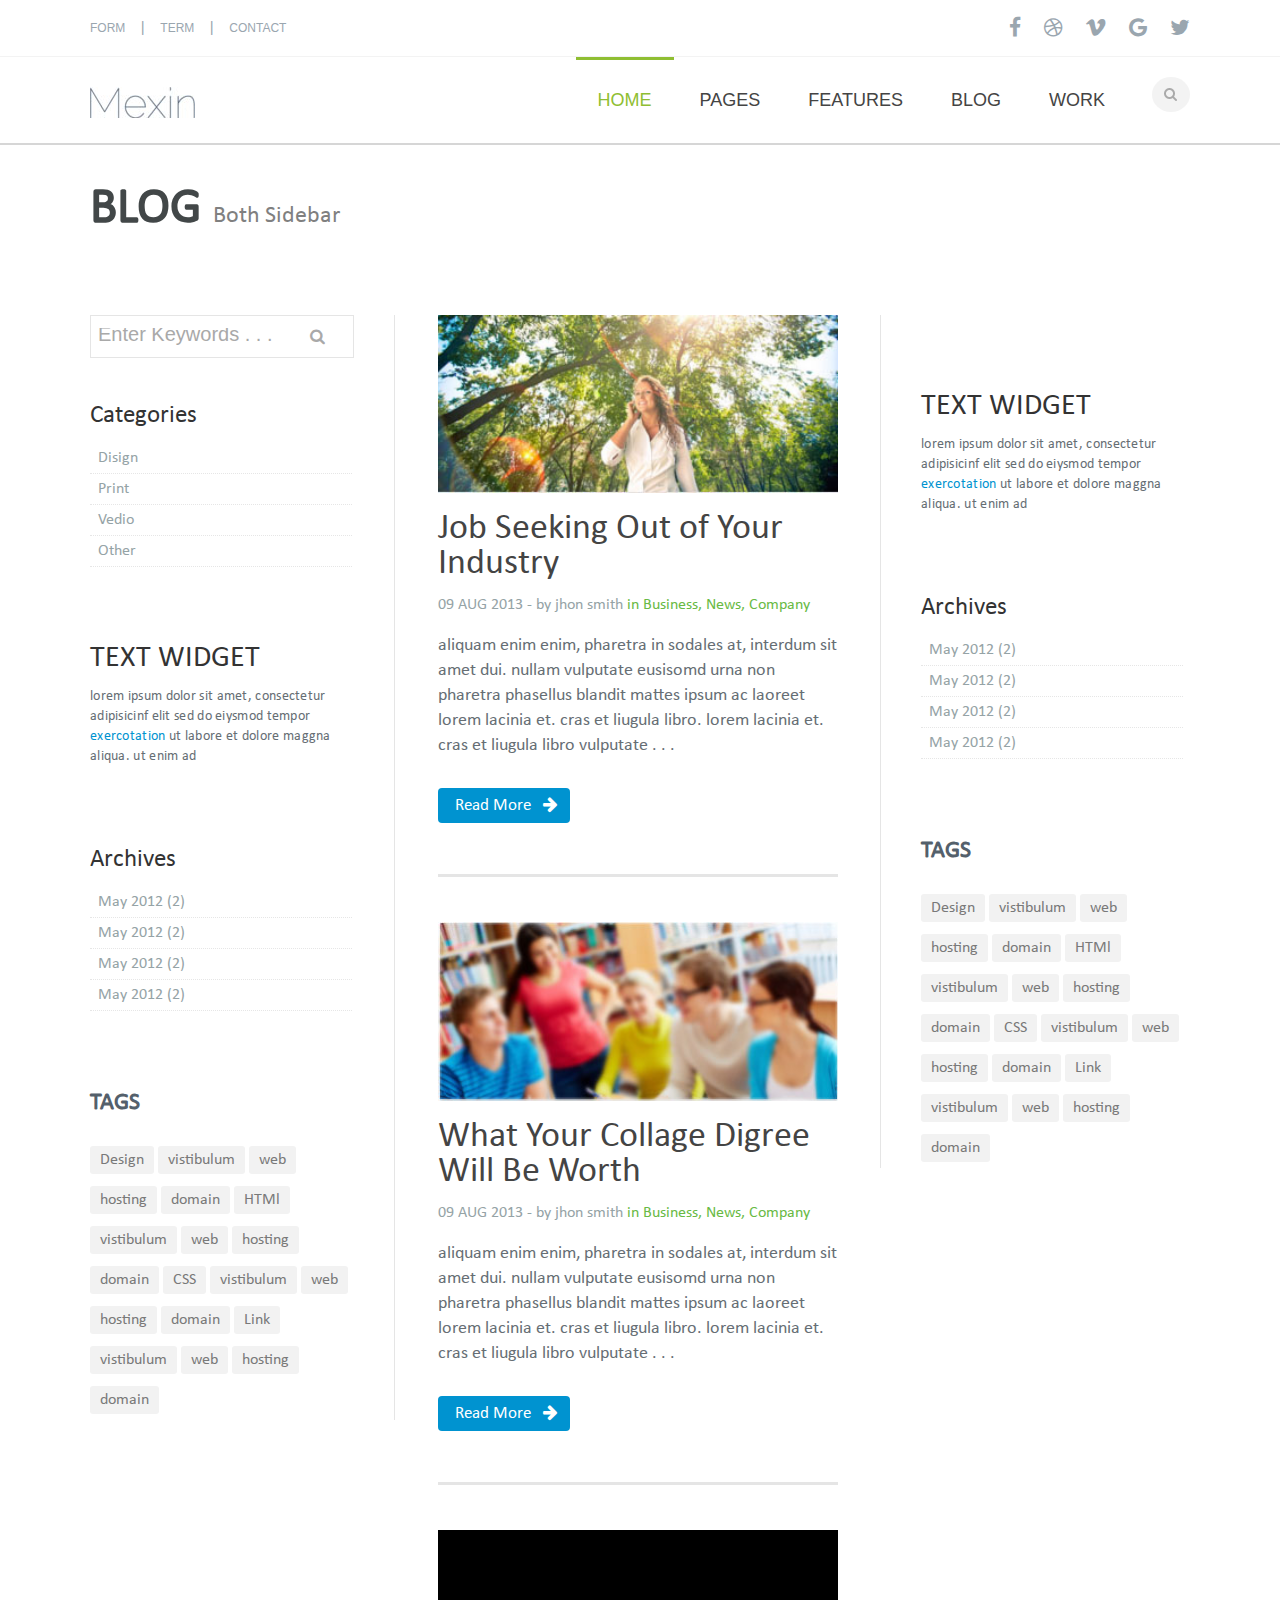
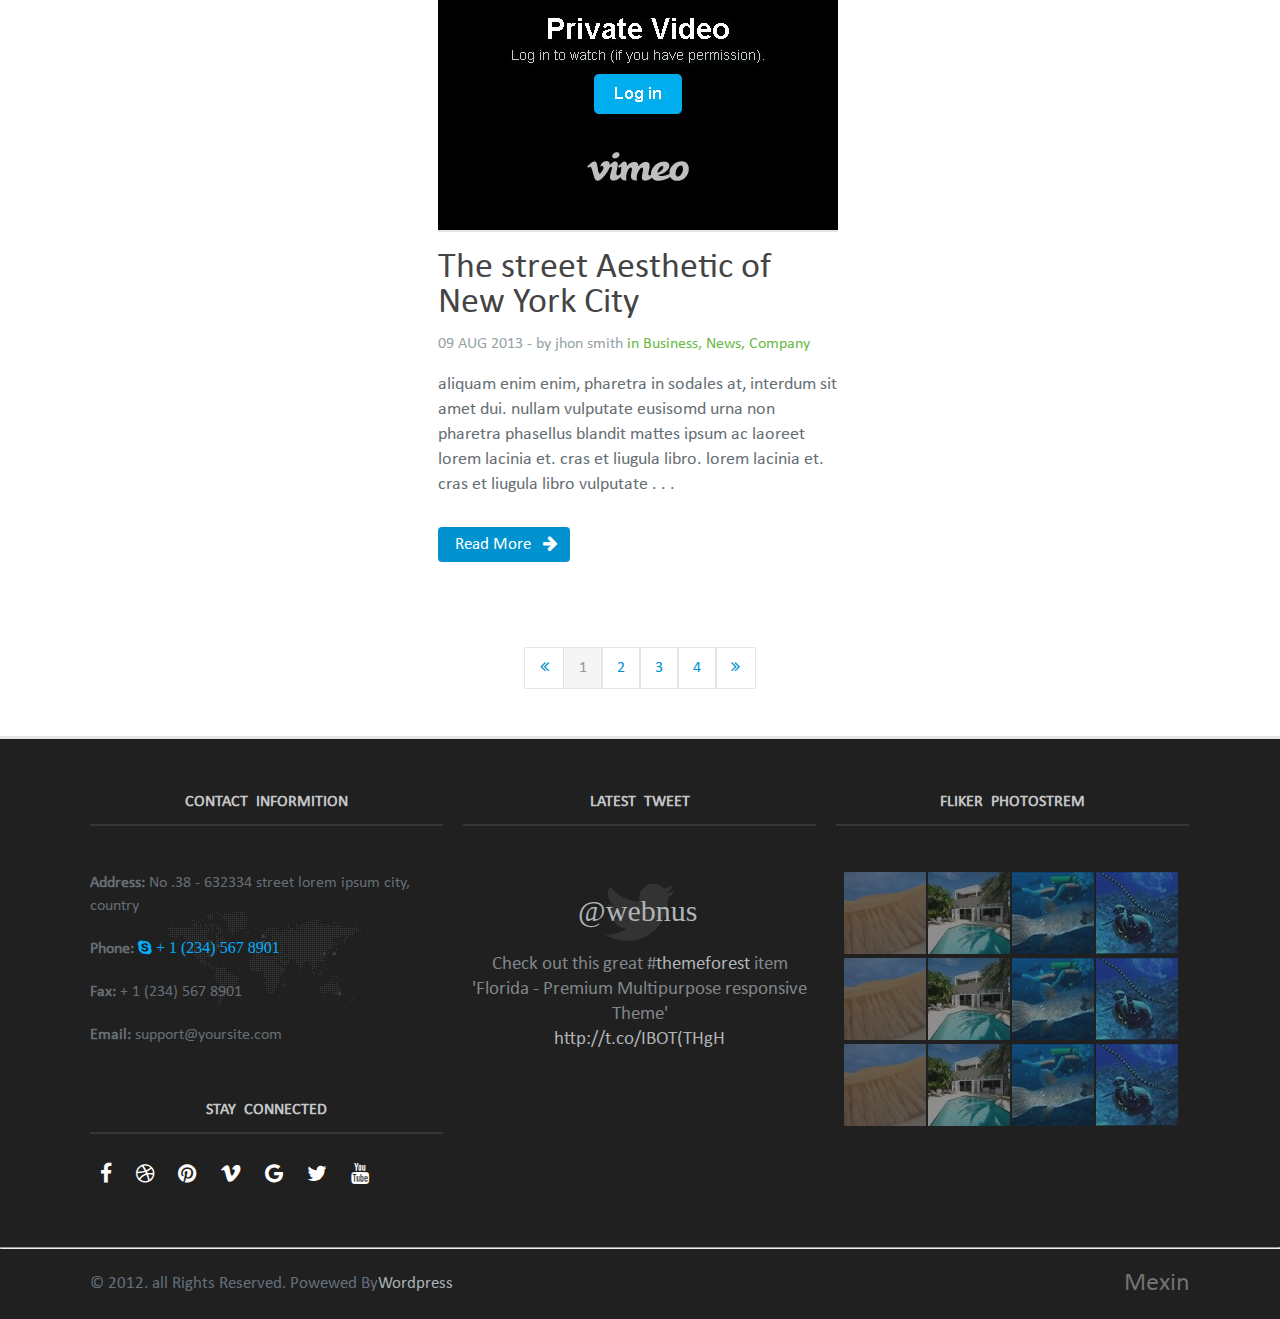
<file: blog.html>
<!doctype html>
<html>
<head>
	<meta charset="utf-8">
	<title>Mexin</title>
	<link rel="stylesheet" href="assets/css/reset.css">
	<link rel="stylesheet" href="assets/css/font-awesome.min.css">
    <link rel="stylesheet" href="assets/css/style.css">
</head>

<body>
	<header>
    	<div class="container clearfix">
        	<div class="form-left">
            	<ul>
                	<li><a href="#">FORM</a></li>
					<li>|</li>
					<li><a href="#">TERM</a></li>
                    <li>|</li>
                    <li><a href="#">CONTACT</a></li>        
                </ul>	
            </div>
            <div class="social-icon">
                	<a class="facebook" href="#"><i class="fa fa-facebook fa-lg"></i></a>
                    <a class="dribbble" href="#"><i class="fa fa-dribbble fa-lg"></i></a>
                    <a class="vimeo" href="#"><i class="fa fa-vimeo fa-lg"></i></a>
					<a class="google" href="#"><i class="fa fa-google fa-lg"></i></a>
                    <a class="twitter" href="#"><i class="fa fa-twitter fa-lg"></i></a>
            </div>
        </div>
    </header>
    <div class="new-border">
    <div class="container clearfix ">
    	<div class="logo">
        	<img src="assets/img/logo.jpg">
        </div>
        <div class="search-box">
       		<input class="search" type="search"> 
        </div>
        <nav>
       		<ul class="nav">
            	<li class="current">
                	<a href="#">HOME</a>
               		<ul>
                    	<li><a herf="#">Home 1</a></li>
                       	<li><a herf="#">Home 2</a></li>
                        <li class="sub_menu"><a herf="#">Home 3</a>
                        	<ul>
                           		<li><a href="#">Sub menu 1</a></li>
                          		<li><a href="#">Sab menu 2</a></li> 
                            </ul>
                        </li>
                    </ul>
                </li>
                <li><a href="#">PAGES</a></li>
                <li><a href="#">FEATURES</a></li>
                <li><a href="#">BLOG</a></li>
                <li><a href="#">WORK</a></li>
            </ul> 
        </nav>
    </div>
    </div>
    <!-------------------------------start-colum-1---------------------------------------------->
    <div class="container">
    	<div class="top-had">
        	<h1>BLOG <span>Both Sidebar</span></h1>
        </div>
    </div>
 	<div class="container">
    	<div class="row clearfix">
        	<div class="colum-1 clearfix">
              <aside class="left blog-width">
              	<div class="sidebar">
                	<div class="search-area">
                    	<input placeholder="Enter Keywords . . ." type="text">
                    </div>
                	<div class="list-bar">
                    	<ul>
                        	<h5>Categories</h5>
                        	<li><a href="#">Disign </a></li>
                            <li><a href="#">Print </a></li>
                            <li><a href="#">Vedio </a></li>
                            <li><a href="#">Other </a></li>
                        </ul>
                    </div>
                	<h2>TEXT WIDGET</h2>
                    <p>lorem ipsum dolor sit amet, consectetur adipisicinf elit sed do eiysmod tempor <a href="#"> exercotation</a> ut labore et dolore maggna aliqua. ut enim ad</p>                    
                    <div class="list-bar">
                    	<ul class="archives-mar">
                        	<h5>Archives</h5>
                        	<li><a href="#">May 2012 (2)</a></li>
                            <li><a href="#">May 2012 (2)</a></li>
                            <li><a href="#">May 2012 (2)</a></li>
                            <li><a href="#">May 2012 (2)</a></li>
                        </ul>
                    </div>
                    <div class="tags">
                        <h5>TAGS</h5>
                    	<ul>
                        	<li><a href="#">Design</a></li>
                            <li><a href="#">vistibulum</a></li>
                            <li><a href="#">web</a></li>
                            <li><a href="#">hosting</a></li>
                            <li><a href="#">domain</a></li>
                            <li><a href="#">HTMl</a></li>
                            <li><a href="#">vistibulum</a></li>
                            <li><a href="#">web</a></li>
                            <li><a href="#">hosting</a></li>
                            <li><a href="#">domain</a></li>
                            <li><a href="#">CSS</a></li>
                            <li><a href="#">vistibulum</a></li>
                            <li><a href="#">web</a></li>
                            <li><a href="#">hosting</a></li>
                            <li><a href="#">domain</a></li>
                            <li><a href="#">Link</a></li>
                            <li><a href="#">vistibulum</a></li>
                            <li><a href="#">web</a></li>
                            <li><a href="#">hosting</a></li>
                            <li><a href="#">domain</a></li>
                        </ul>
                    </div>
                </div>
              </aside>   
            </div><!--------------------end colum-1--------------------------------->
            <div class="colum-2">
            	<div class="contant">
                	<div class="job-seeking">
                    	<figure>
                    		<img src="assets/img/blog-1.jpg" width="100%">
                        	<figcaption>
                        		<h6>Job Seeking Out of Your Industry</h6>
                            	<p>09 AUG 2013 - by jhon smith <a href="#">in Business, News, Company</a></p>
                        	</figcaption>
                    	</figure>
                        <div class="para-btn">
                         <p>aliquam enim enim, pharetra in sodales at, interdum sit amet dui. nullam vulputate eusisomd  urna non pharetra phasellus blandit mattes ipsum ac laoreet lorem lacinia et. cras et liugula libro. lorem lacinia et. cras et liugula libro vulputate . . .</p>
                         <a href="#">Read More &nbsp;&nbsp;<i class="fa fa-arrow-right"></i></a>
                         </div>
                    </div> 
                    <div class="job-seeking">
                    	<figure>
                    		<img src="assets/img/collage-img.jpg" width="100%">
                        	<figcaption>
                        		<h6>What Your Collage Digree Will Be Worth</h6>
                            	<p>09 AUG 2013 - by jhon smith <a href="#">in Business, News, Company</a></p>
                        	</figcaption>
                    	</figure>
                        <div class="para-btn">
                         <p>aliquam enim enim, pharetra in sodales at, interdum sit amet dui. nullam vulputate eusisomd  urna non pharetra phasellus blandit mattes ipsum ac laoreet lorem lacinia et. cras et liugula libro. lorem lacinia et. cras et liugula libro vulputate . . .</p>
                         <a href="#">Read More &nbsp;&nbsp;<i class="fa fa-arrow-right"></i></a>
                         </div>
                    </div>
                     <div class="job-seeking">
                    	<figure>
                    		<img src="assets/img/login-img.jpg" width="100%">
                        	<figcaption>
                        		<h6>The street Aesthetic of New York City </h6>
                            	<p>09 AUG 2013 - by jhon smith <a href="#">in Business, News, Company</a></p>
                        	</figcaption>
                    	</figure>
                        <div class="para-btn br-none">
                         <p>aliquam enim enim, pharetra in sodales at, interdum sit amet dui. nullam vulputate eusisomd  urna non pharetra phasellus blandit mattes ipsum ac laoreet lorem lacinia et. cras et liugula libro. lorem lacinia et. cras et liugula libro vulputate . . .</p>
                         <a href="#">Read More &nbsp;&nbsp;<i class="fa fa-arrow-right"></i></a>
                         </div>
                    </div>
                </div>
            </div><!-------------------end colum-2----------------------------->
            <div class="colum-1 br-none clearfix">
              <aside class="left blog-width">
              	<div class="sidebar">
                	<h2>TEXT WIDGET</h2>
                    <p>lorem ipsum dolor sit amet, consectetur adipisicinf elit sed do eiysmod tempor <a href="#"> exercotation</a> ut labore et dolore maggna aliqua. ut enim ad</p>                    
                    <div class="list-bar">
                    	<ul class="archives-mar">
                        	<h5>Archives</h5>
                        	<li><a href="#">May 2012 (2)</a></li>
                            <li><a href="#">May 2012 (2)</a></li>
                            <li><a href="#">May 2012 (2)</a></li>
                            <li><a href="#">May 2012 (2)</a></li>
                        </ul>
                    </div>
                    <div class="tags">
                        <h5>TAGS</h5>
                    	<ul>
                        	<li><a href="#">Design</a></li>
                            <li><a href="#">vistibulum</a></li>
                            <li><a href="#">web</a></li>
                            <li><a href="#">hosting</a></li>
                            <li><a href="#">domain</a></li>
                            <li><a href="#">HTMl</a></li>
                            <li><a href="#">vistibulum</a></li>
                            <li><a href="#">web</a></li>
                            <li><a href="#">hosting</a></li>
                            <li><a href="#">domain</a></li>
                            <li><a href="#">CSS</a></li>
                            <li><a href="#">vistibulum</a></li>
                            <li><a href="#">web</a></li>
                            <li><a href="#">hosting</a></li>
                            <li><a href="#">domain</a></li>
                            <li><a href="#">Link</a></li>
                            <li><a href="#">vistibulum</a></li>
                            <li><a href="#">web</a></li>
                            <li><a href="#">hosting</a></li>
                            <li><a href="#">domain</a></li>
                        </ul>
                    </div>
                </div>
              </aside>   
            </div><!--------------------end colum-3--------------------------------->
            
        </div>
    </div>
    <!-----------------------------------------------end colums--------------------------------------------------------->    
    <div class="container">
    	<div class="pagination">
        		<a href="#"><i class="fa fa-angle-double-left"></i></a>
            	<a class="page-active" href="#">1</a>
            	<a href="#">2</a>
            	<a href="#">3</a>
            	<a href="#">4</a>
            	<a href="#"><i class="fa fa-angle-double-right"></i></a>   
        </div>
    </div>
    
  <!---------------------------------Footer-start------------------------------------------------->  
    <footer>
    	<div class="container">
        	<div class="primary-footer clearfix">
            	<div class="footer-1">	
                	<div class="main-hadding">
                    	<h5>CONTACT &nbsp;INFORMITION</h5>
                    </div>
                    <div class="contact-info">
                    	<p><span>Address:</span> No .38 - 632334 street lorem ipsum city, country</p>
                        <p><span>Phone:</span> <i class="fa fa-skype"> + 1 (234) 567 8901</i></p>
                        <p><span>Fax:</span> + 1 (234) 567 8901</p>
                        <p><span>Email:</span> support@yoursite.com</p>
                    </div>
                    <div class="main-hadding stay">
                    	<h5>STAY &nbsp;CONNECTED</h5>
                    </div>
                    <div class="new-link">
                		<a class="facebook" href="#"><i class="fa fa-facebook fa-lg"></i></a>
                    	<a class="dribbble" href="#"><i class="fa fa-dribbble fa-lg"></i></a>
                        <a class="pinterset" href="#"><i class="fa fa-pinterest fa-lg"></i></a>
                    	<a class="vimeo" href="#"><i class="fa fa-vimeo fa-lg"></i></a>
						<a class="google" href="#"><i class="fa fa-google fa-lg"></i></a>
                    	<a class="twitter" href="#"><i class="fa fa-twitter fa-lg"></i></a>
                        <a class="youtube" href="#"><i class="fa fa-youtube fa-lg"></i></a>
                        
                    </div>
                </div> 
                <div class="footer-1">
                	<div class="main-hadding ">
                    	<h5>LATEST &nbsp;TWEET</h5>
                    </div>
                    <div class="webnus">
                        <div class="my-tweet">
                        	<i class="fa fa-twitter">
                            	<h5><a href="#">@webnus</a></h5>
                            </i>
                        </div>
                    	<p>Check out this great #<a href="#">themeforest</a> item 'Florida - Premium Multipurpose  responsive Theme'<br> 
                        <a href="#">http://t.co/IBOT(THgH</a></p>
                    </div>
                </div>       
                <div class="footer-1">
                	<div class="main-hadding ">
                    	<h5>FLIKER &nbsp;PHOTOSTREM</h5>
                    </div>
                    <div class="flikr-img">
                    	<ul>
                        	<li>
                            	<img src="assets/img/dark.jpg">
                            </li>
                            <li>
                            	<img src="assets/img/dark1.jpg">
                            </li>
                        	<li>
                            	<img src="assets/img/dark2.jpg">
                            </li>
                            <li>
                            	<img src="assets/img/dark3.jpg">
                            </li>
                            <li>
                            	<img src="assets/img/dark.jpg">
                            </li>
                            <li>
                            	<img src="assets/img/dark1.jpg">
                            </li>
                            <li>
                            	<img src="assets/img/dark2.jpg">
                            </li>
                            <li>
                            	<img src="assets/img/dark3.jpg">
                            </li>
                            <li>
                            	<img src="assets/img/dark.jpg">
                            </li>
                            <li>
                            	<img src="assets/img/dark1.jpg">
                            </li>
                            <li>
                            	<img src="assets/img/dark2.jpg">
                            </li>
                            <li>
                            	<img src="assets/img/dark3.jpg">
                            </li>
                        </ul>
                    </div>
                </div>
            </div>
          </div>
           <hr class="mr-none">
          <div class="container">
            	<div class="secondry-footer clearfix">
                 <p>&copy; 2012. all Rights Reserved. Powewed By <span> Wordpress</span></p>
                 <span>Mexin</span>
                </div>
    	  </div>
    </footer>
    <script src="assets/js/jquery-1.11.3.min.js" type="text/javascript"></script>
    <script src="assets/js/jssor.slider-21.1.6.mini.js" type="text/javascript"></script>
    <script type="text/javascript">
        jQuery(document).ready(function ($) {

            var jssor_1_SlideoTransitions = [
              [{b:-1,d:1,o:-1},{b:0,d:1000,o:1}],
              [{b:1900,d:2000,x:-379,e:{x:7}}],
              [{b:1900,d:2000,x:-379,e:{x:7}}],
              [{b:-1,d:1,o:-1,r:288,sX:9,sY:9},{b:1000,d:900,x:-1400,y:-660,o:1,r:-288,sX:-9,sY:-9,e:{r:6}},{b:1900,d:1600,x:-200,o:-1,e:{x:16}}]
            ];

            var jssor_1_options = {
              $AutoPlay: true,
              $SlideDuration:1200,
              $SlideEasing: $Jease$.$OutQuint,
              $CaptionSliderOptions: {
                $Class: $JssorCaptionSlideo$,
                $Transitions: jssor_1_SlideoTransitions
              },
              $ArrowNavigatorOptions: {
                $Class: $JssorArrowNavigator$
              },
              $BulletNavigatorOptions: {
                $Class: $JssorBulletNavigator$
              }
            };

            var jssor_1_slider = new $JssorSlider$("jssor_1", jssor_1_options);

            /*responsive code begin*/
            /*you can remove responsive code if you don't want the slider scales while window resizing*/
            function ScaleSlider() {
                var refSize = jssor_1_slider.$Elmt.parentNode.clientWidth;
                if (refSize) {
                    refSize = Math.min(refSize, 1920);
                    jssor_1_slider.$ScaleWidth(refSize);
                }
                else {
                    window.setTimeout(ScaleSlider, 30);
                }
            }
            ScaleSlider();
            $(window).bind("load", ScaleSlider);
            $(window).bind("resize", ScaleSlider);
            $(window).bind("orientationchange", ScaleSlider);
            /*responsive code end*/
        });
    </script>
</body>
</html>
</file>
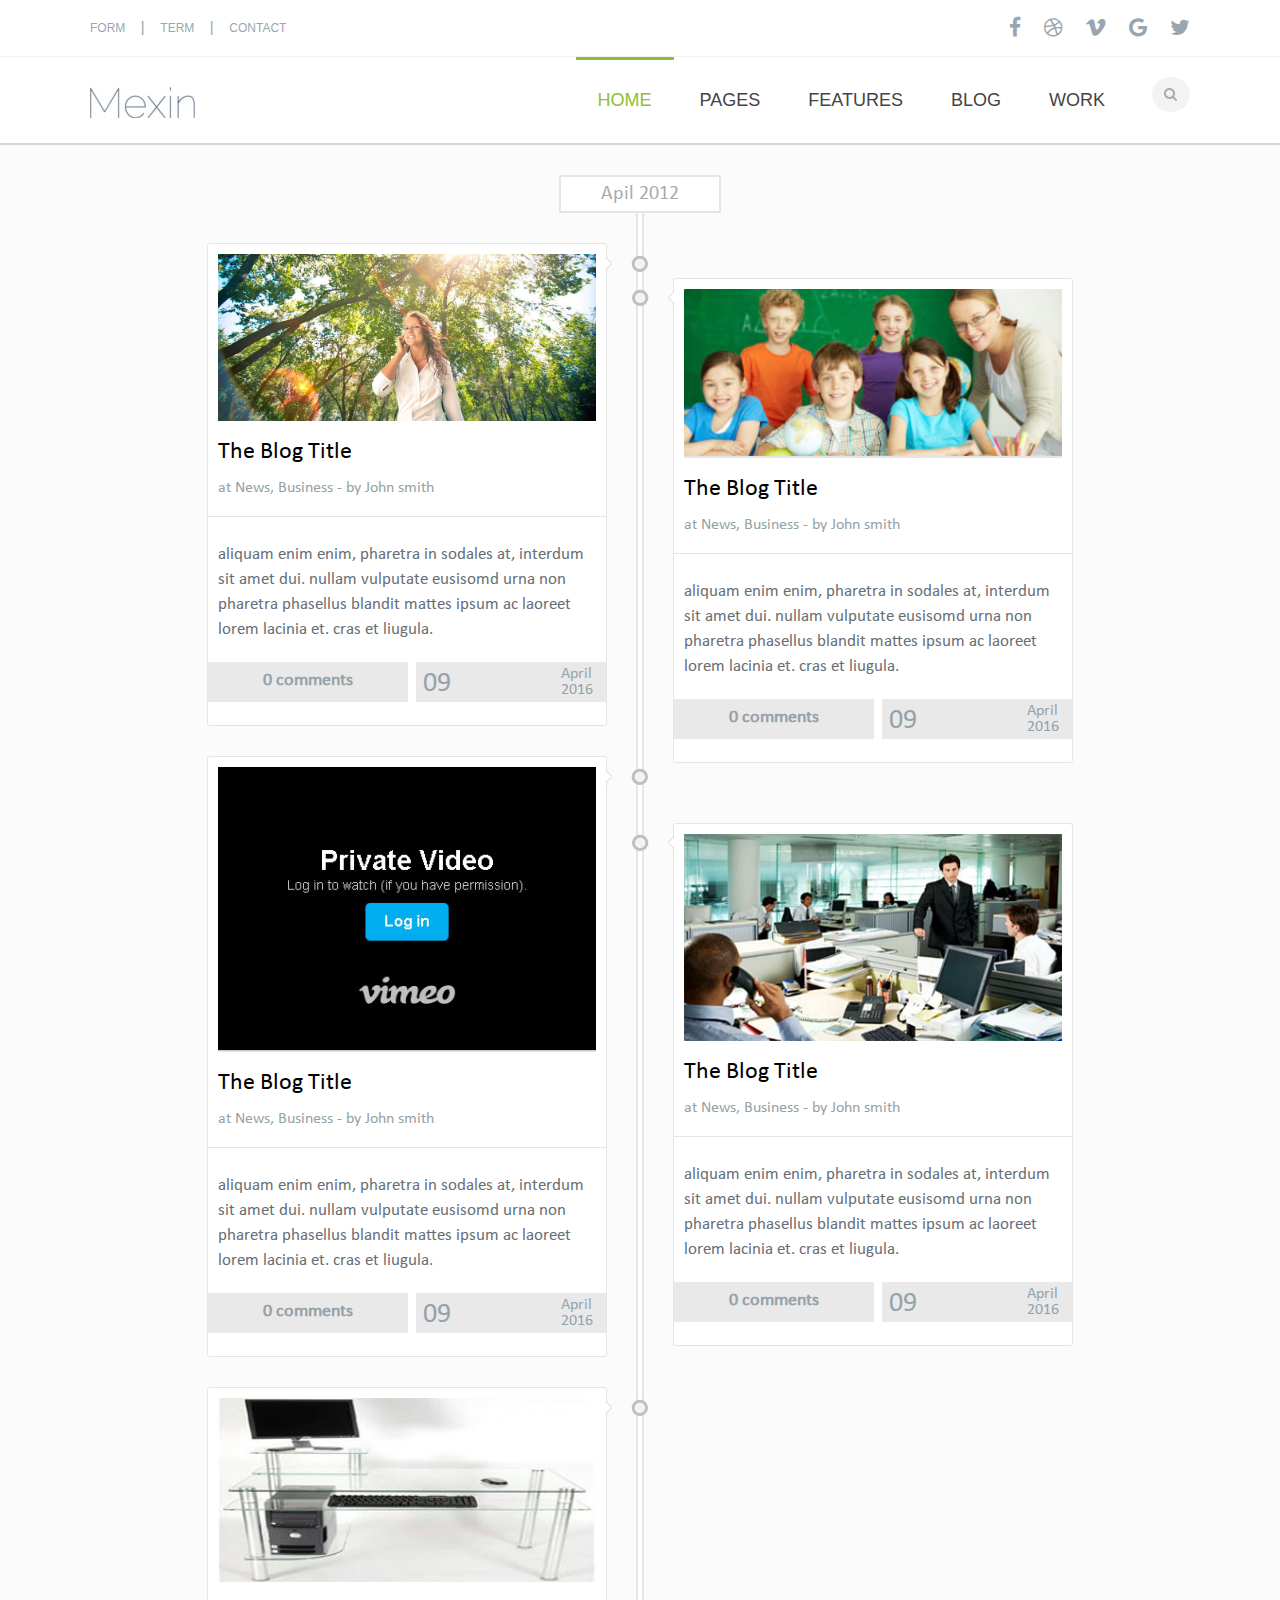
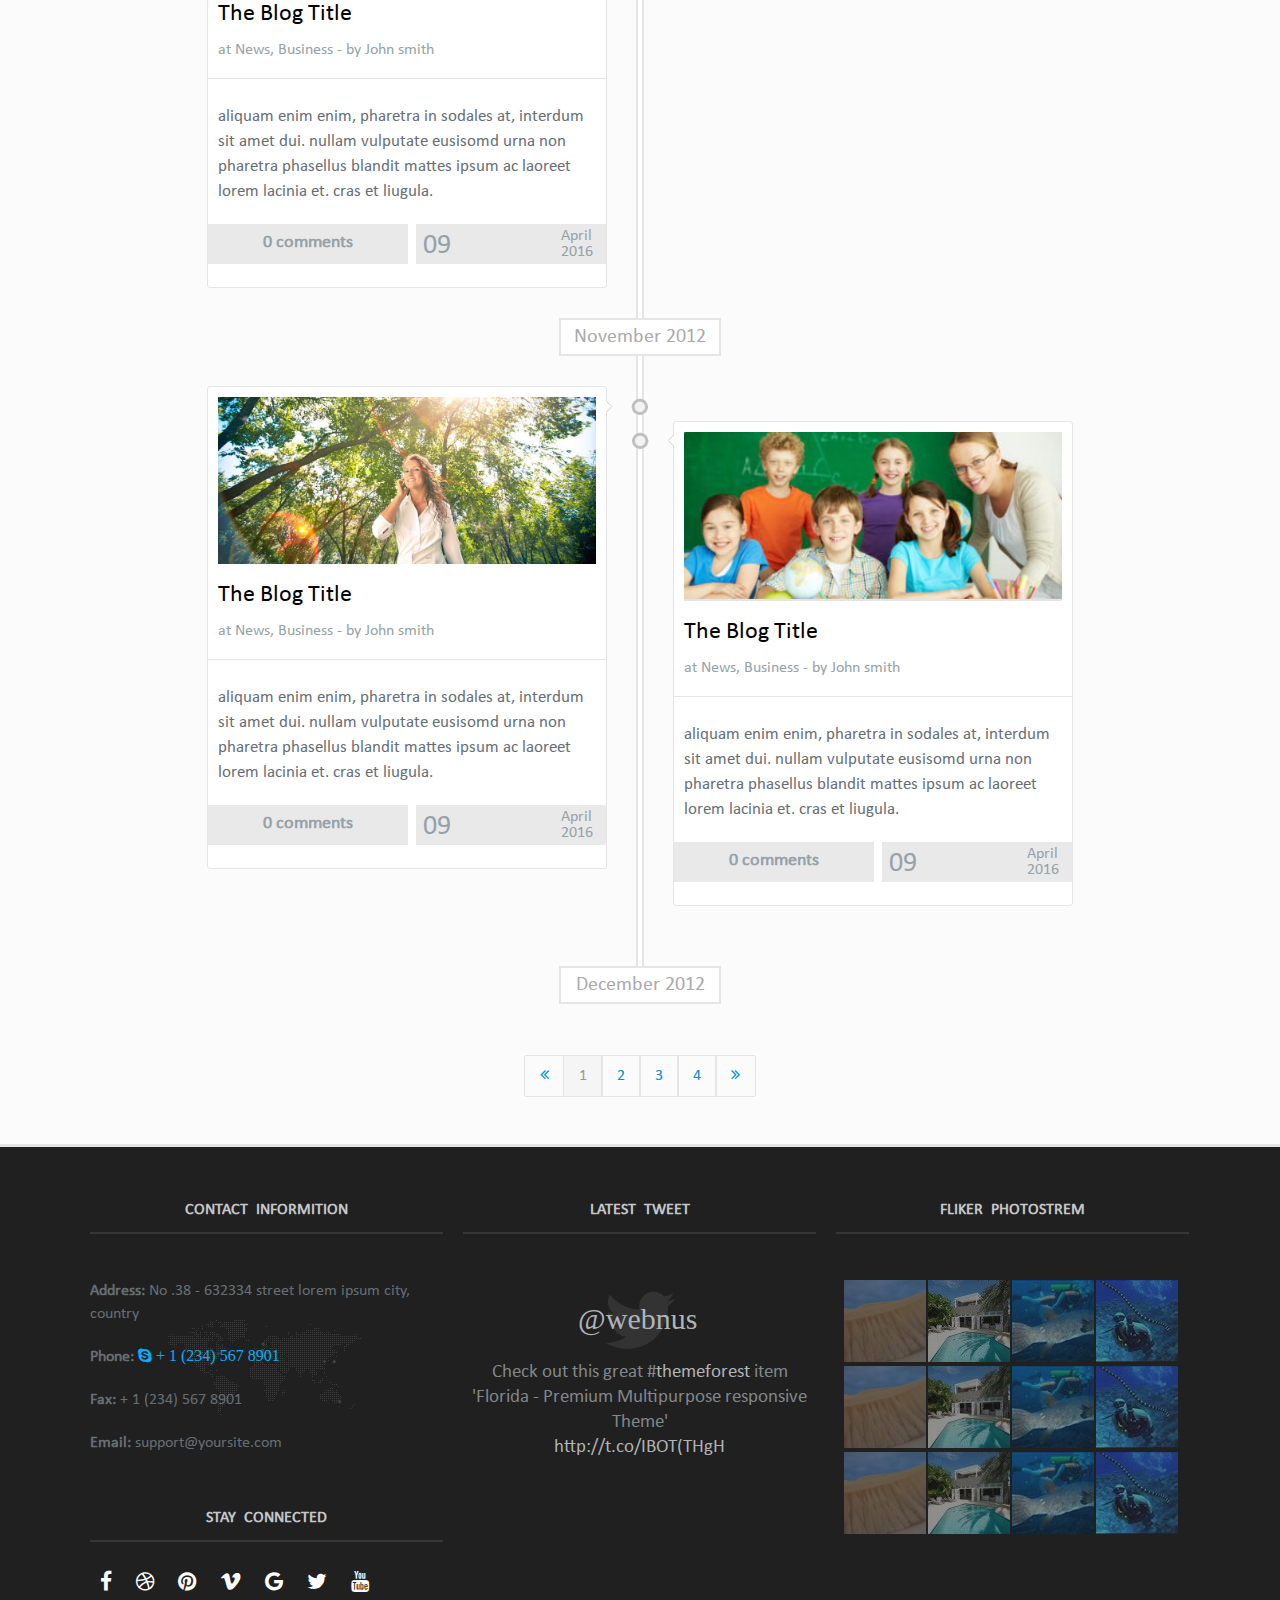
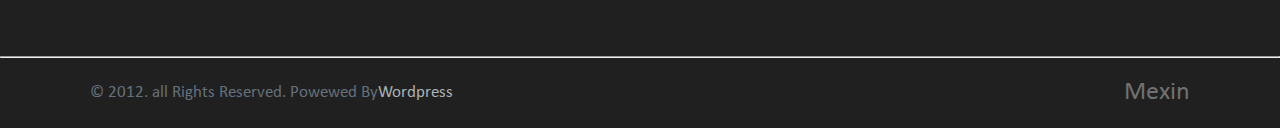
<file: feature.html>
<!doctype html>
<html>
<head>
	<meta charset="utf-8">
	<title>Mexin</title>
	<link rel="stylesheet" href="assets/css/reset.css">
	<link rel="stylesheet" href="assets/css/font-awesome.min.css">
    <link rel="stylesheet" href="assets/css/style.css">
</head>

<body>
	<header>
    	<div class="container clearfix">
        	<div class="form-left">
            	<ul>
                	<li><a href="#">FORM</a></li>
					<li>|</li>
					<li><a href="#">TERM</a></li>
                    <li>|</li>
                    <li><a href="#">CONTACT</a></li>        
                </ul>	
            </div>
            <div class="social-icon">
                	<a class="facebook" href="#"><i class="fa fa-facebook fa-lg"></i></a>
                    <a class="dribbble" href="#"><i class="fa fa-dribbble fa-lg"></i></a>
                    <a class="vimeo" href="#"><i class="fa fa-vimeo fa-lg"></i></a>
					<a class="google" href="#"><i class="fa fa-google fa-lg"></i></a>
                    <a class="twitter" href="#"><i class="fa fa-twitter fa-lg"></i></a>
            </div>
        </div>
    </header>
    <div class="new-border">
    <div class="container clearfix ">
    	<div class="logo">
        	<img src="assets/img/logo.jpg">
        </div>
        <div class="search-box">
       		<input class="search" type="search"> 
        </div>
        <nav>
            <ul class="nav">
                <li class="current">
                    <a href="#">HOME</a>
                    <ul>
                        <li><a herf="index.html">Home 1</a></li>
                        <li><a herf="#">Home 2</a></li>
                        <li class="sub_menu"><a herf="#">Home 3</a>
                            <ul>
                                <li><a href="#">Sub menu 1</a></li>
                                <li><a href="#">Sab menu 2</a></li> 
                            </ul>
                        </li>
                    </ul>
                </li>
                <li><a href="pages.html">PAGES</a></li>
                <li><a href="feature.html">FEATURES</a></li>
                <li><a href="blog.html">BLOG</a></li>
                <li><a href="contact.html">WORK</a></li>
            </ul>
        </nav>
    </div>
    </div>
    <!--------------------------------------------------feature--------------------------------------------------------->
    	<div class="back-clr">
        	<div class="feature-container">
            	<div class="my-date">
                	<p>Apil 2012</p>
                </div>
                <section class="clearfix">
                	<div class="feature-left">
                    	<article>
                        <div class="abs"><img src="assets/img/tmln-ro-r1.png"></div>
                        	<div class="br-btm">
                        	<figure>
                            	<img src="assets/img/blog-post-pic1.jpg" width="100%">
                                <figcaption>
                                	<h2>The Blog Title</h2>
                                    <p>at News, Business - by John smith</p>
                                </figcaption>
                            </figure>
                            </div>
                            <div class="perant-div clearfix">
                            	<p class="different">aliquam enim enim, pharetra in sodales at, interdum sit amet dui. nullam vulputate eusisomd urna non pharetra phasellus blandit mattes ipsum ac laoreet lorem lacinia et. cras et liugula.</p>
                                <div class="comments"><p>0 comments</p></div>
                                <div class="april-date clearfix"><span>09</span><p>April<br>2016</p></div>
                            </div>
                        </article>
                        <article>
                        <div class="abs"><img src="assets/img/tmln-ro-r1.png"></div>
                        	<div class="br-btm">
                        	<figure>
                            	<img src="assets/img/login-img.jpg" width="100%">
                                <figcaption>
                                	<h2>The Blog Title</h2>
                                    <p>at News, Business - by John smith</p>
                                </figcaption>
                            </figure>
                            </div>
                            <div class="perant-div clearfix">
                            	<p class="different">aliquam enim enim, pharetra in sodales at, interdum sit amet dui. nullam vulputate eusisomd urna non pharetra phasellus blandit mattes ipsum ac laoreet lorem lacinia et. cras et liugula.</p>
                                <div class="comments"><p>0 comments</p></div>
                                <div class="april-date clearfix"><span>09</span><p>April<br>2016</p></div>
                            </div>
                        </article>
                        <article>
                        <div class="abs"><img src="assets/img/tmln-ro-r1.png"></div>
                        	<div class="br-btm">
                        	<figure>
                            	<img src="assets/img/pc.jpg" width="100%">
                                <figcaption>
                                	<h2>The Blog Title</h2>
                                    <p>at News, Business - by John smith</p>
                                </figcaption>
                            </figure>
                            </div>
                            <div class="perant-div clearfix">
                            	<p class="different">aliquam enim enim, pharetra in sodales at, interdum sit amet dui. nullam vulputate eusisomd urna non pharetra phasellus blandit mattes ipsum ac laoreet lorem lacinia et. cras et liugula.</p>
                                <div class="comments"><p>0 comments</p></div>
                                <div class="april-date clearfix"><span>09</span><p>April<br>2016</p></div>
                            </div>
                        </article>
                    </div>
                   
                    <div class="feature-right">
                    	<article>
                        <div class="abs-right"><img src="assets/img/tmln-ro-l1.png"></div>
                        	<div class="br-btm">
                        	<figure>
                            	<img src="assets/img/blog-2.jpg" width="100%">
                                <figcaption>
                                	<h2>The Blog Title</h2>
                                    <p>at News, Business - by John smith</p>
                                </figcaption>
                            </figure>
                            </div>
                            <div class="perant-div clearfix">
                            	<p class="different">aliquam enim enim, pharetra in sodales at, interdum sit amet dui. nullam vulputate eusisomd urna non pharetra phasellus blandit mattes ipsum ac laoreet lorem lacinia et. cras et liugula.</p>
                                <div class="comments"><p>0 comments</p></div>
                                <div class="april-date clearfix"><span>09</span><p>April<br>2016</p></div>
                            </div>
                        </article>
                        <article>
                        <div class="abs-right"><img src="assets/img/tmln-ro-l1.png"></div>
                        	<div class="br-btm">
                        	<figure>
                            	<img src="assets/img/4.jpg" width="100%">
                                <figcaption>
                                	<h2>The Blog Title</h2>
                                    <p>at News, Business - by John smith</p>
                                </figcaption>
                            </figure>
                            </div>
                            <div class="perant-div clearfix">
                            	<p class="different">aliquam enim enim, pharetra in sodales at, interdum sit amet dui. nullam vulputate eusisomd urna non pharetra phasellus blandit mattes ipsum ac laoreet lorem lacinia et. cras et liugula.</p>
                                <div class="comments"><p>0 comments</p></div>
                                <div class="april-date clearfix"><span>09</span><p>April<br>2016</p></div>
                            </div>
                        </article>
                    </div>
                </section>
                <div class="my-date">
                	<p>November  2012</p>
                </div>
                <section class="clearfix">
                	<div class="feature-left">
                    	<article>
                         <div class="abs"><img src="assets/img/tmln-ro-r1.png"></div>
                        	<div class="br-btm">
                        	<figure>
                            	<img src="assets/img/blog-post-pic1.jpg" width="100%">
                                <figcaption>
                                	<h2>The Blog Title</h2>
                                    <p>at News, Business - by John smith</p>
                                </figcaption>
                            </figure>
                            </div>
                            <div class="perant-div clearfix">
                            	<p class="different">aliquam enim enim, pharetra in sodales at, interdum sit amet dui. nullam vulputate eusisomd urna non pharetra phasellus blandit mattes ipsum ac laoreet lorem lacinia et. cras et liugula.</p>
                                <div class="comments"><p>0 comments</p></div>
                                <div class="april-date clearfix"><span>09</span><p>April<br>2016</p></div>
                            </div>
                        </article>
                    </div>
                	 
                    
                    
                    
                       
                    
                    
                    
                    <div class="feature-right">
                    	<article>
                        <div class="abs-right"><img src="assets/img/tmln-ro-l1.png"></div>
                        	<div class="br-btm">
                        	<figure>
                            	<img src="assets/img/blog-2.jpg" width="100%">
                                <figcaption>
                                	<h2>The Blog Title</h2>
                                    <p>at News, Business - by John smith</p>
                                </figcaption>
                            </figure>
                            </div>
                            <div class="perant-div clearfix">
                            	<p class="different">aliquam enim enim, pharetra in sodales at, interdum sit amet dui. nullam vulputate eusisomd urna non pharetra phasellus blandit mattes ipsum ac laoreet lorem lacinia et. cras et liugula.</p>
                                <div class="comments"><p>0 comments</p></div>
                                <div class="april-date clearfix"><span>09</span><p>April<br>2016</p></div>
                            </div>
                        </article>
                    </div>
                </section>
                 <div class="my-date">
                	<p>December 2012</p>
                </div>
            </div>
        </div>    
    <!--------------------------------------------------feature-end--------------------------------------------------------->
     <div class="back-clr">
     <div class="container "><br><br>
    	<div class="pagination">
        		<a href="#"><i class="fa fa-angle-double-left"></i></a>
            	<a class="page-active" href="#">1</a>
            	<a href="#">2</a>
            	<a href="#">3</a>
            	<a href="#">4</a>
            	<a href="#"><i class="fa fa-angle-double-right"></i></a>   
        </div>
    </div>
    </div>
  <!---------------------------------Footer-start------------------------------------------------->  
    <footer>
    	<div class="container">
        	<div class="primary-footer clearfix">
            	<div class="footer-1">	
                	<div class="main-hadding">
                    	<h5>CONTACT &nbsp;INFORMITION</h5>
                    </div>
                    <div class="contact-info">
                    	<p><span>Address:</span> No .38 - 632334 street lorem ipsum city, country</p>
                        <p><span>Phone:</span> <i class="fa fa-skype"> + 1 (234) 567 8901</i></p>
                        <p><span>Fax:</span> + 1 (234) 567 8901</p>
                        <p><span>Email:</span> support@yoursite.com</p>
                    </div>
                    <div class="main-hadding stay">
                    	<h5>STAY &nbsp;CONNECTED</h5>
                    </div>
                    <div class="new-link">
                		<a class="facebook" href="#"><i class="fa fa-facebook fa-lg"></i></a>
                    	<a class="dribbble" href="#"><i class="fa fa-dribbble fa-lg"></i></a>
                        <a class="pinterset" href="#"><i class="fa fa-pinterest fa-lg"></i></a>
                    	<a class="vimeo" href="#"><i class="fa fa-vimeo fa-lg"></i></a>
						<a class="google" href="#"><i class="fa fa-google fa-lg"></i></a>
                    	<a class="twitter" href="#"><i class="fa fa-twitter fa-lg"></i></a>
                        <a class="youtube" href="#"><i class="fa fa-youtube fa-lg"></i></a>
                        
                    </div>
                </div> 
                <div class="footer-1">
                	<div class="main-hadding ">
                    	<h5>LATEST &nbsp;TWEET</h5>
                    </div>
                    <div class="webnus">
                        <div class="my-tweet">
                        	<i class="fa fa-twitter">
                            	<h5><a href="#">@webnus</a></h5>
                            </i>
                        </div>
                    	<p>Check out this great #<a href="#">themeforest</a> item 'Florida - Premium Multipurpose  responsive Theme'<br> 
                        <a href="#">http://t.co/IBOT(THgH</a></p>
                    </div>
                </div>       
                <div class="footer-1">
                	<div class="main-hadding ">
                    	<h5>FLIKER &nbsp;PHOTOSTREM</h5>
                    </div>
                    <div class="flikr-img">
                    	<ul>
                        	<li>
                            	<img src="assets/img/dark.jpg">
                            </li>
                            <li>
                            	<img src="assets/img/dark1.jpg">
                            </li>
                        	<li>
                            	<img src="assets/img/dark2.jpg">
                            </li>
                            <li>
                            	<img src="assets/img/dark3.jpg">
                            </li>
                            <li>
                            	<img src="assets/img/dark.jpg">
                            </li>
                            <li>
                            	<img src="assets/img/dark1.jpg">
                            </li>
                            <li>
                            	<img src="assets/img/dark2.jpg">
                            </li>
                            <li>
                            	<img src="assets/img/dark3.jpg">
                            </li>
                            <li>
                            	<img src="assets/img/dark.jpg">
                            </li>
                            <li>
                            	<img src="assets/img/dark1.jpg">
                            </li>
                            <li>
                            	<img src="assets/img/dark2.jpg">
                            </li>
                            <li>
                            	<img src="assets/img/dark3.jpg">
                            </li>
                        </ul>
                    </div>
                </div>
            </div>
          </div>
           <hr class="mr-none">
          <div class="container">
            	<div class="secondry-footer clearfix">
                 <p>&copy; 2012. all Rights Reserved. Powewed By <span> Wordpress</span></p>
                 <span>Mexin</span>
                </div>
    	  </div>
    </footer>
    <script src="assets/js/jquery-1.11.3.min.js" type="text/javascript"></script>
    <script src="assets/js/jssor.slider-21.1.6.mini.js" type="text/javascript"></script>
    <script type="text/javascript">
        jQuery(document).ready(function ($) {

            var jssor_1_SlideoTransitions = [
              [{b:-1,d:1,o:-1},{b:0,d:1000,o:1}],
              [{b:1900,d:2000,x:-379,e:{x:7}}],
              [{b:1900,d:2000,x:-379,e:{x:7}}],
              [{b:-1,d:1,o:-1,r:288,sX:9,sY:9},{b:1000,d:900,x:-1400,y:-660,o:1,r:-288,sX:-9,sY:-9,e:{r:6}},{b:1900,d:1600,x:-200,o:-1,e:{x:16}}]
            ];

            var jssor_1_options = {
              $AutoPlay: true,
              $SlideDuration:1200,
              $SlideEasing: $Jease$.$OutQuint,
              $CaptionSliderOptions: {
                $Class: $JssorCaptionSlideo$,
                $Transitions: jssor_1_SlideoTransitions
              },
              $ArrowNavigatorOptions: {
                $Class: $JssorArrowNavigator$
              },
              $BulletNavigatorOptions: {
                $Class: $JssorBulletNavigator$
              }
            };

            var jssor_1_slider = new $JssorSlider$("jssor_1", jssor_1_options);

            /*responsive code begin*/
            /*you can remove responsive code if you don't want the slider scales while window resizing*/
            function ScaleSlider() {
                var refSize = jssor_1_slider.$Elmt.parentNode.clientWidth;
                if (refSize) {
                    refSize = Math.min(refSize, 1920);
                    jssor_1_slider.$ScaleWidth(refSize);
                }
                else {
                    window.setTimeout(ScaleSlider, 30);
                }
            }
            ScaleSlider();
            $(window).bind("load", ScaleSlider);
            $(window).bind("resize", ScaleSlider);
            $(window).bind("orientationchange", ScaleSlider);
            /*responsive code end*/
        });
    </script>
</body>
</html>
</file>
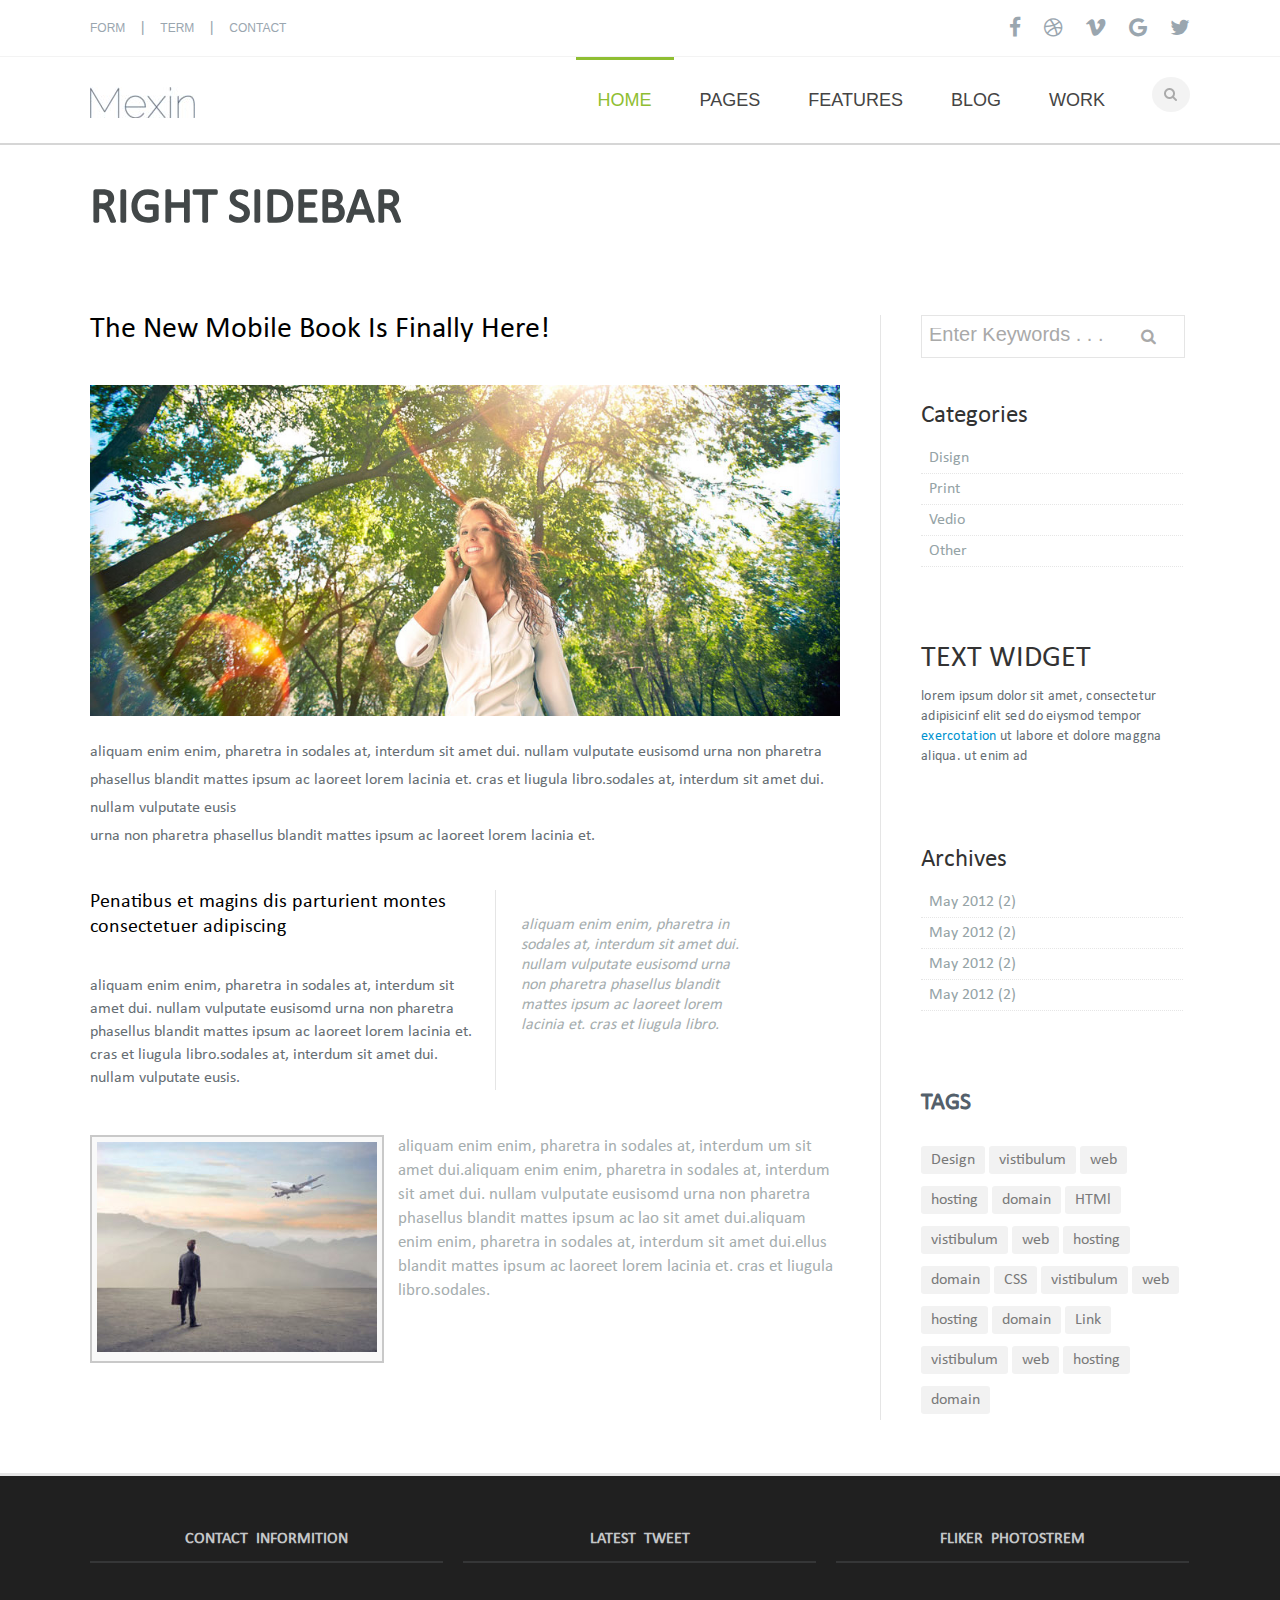
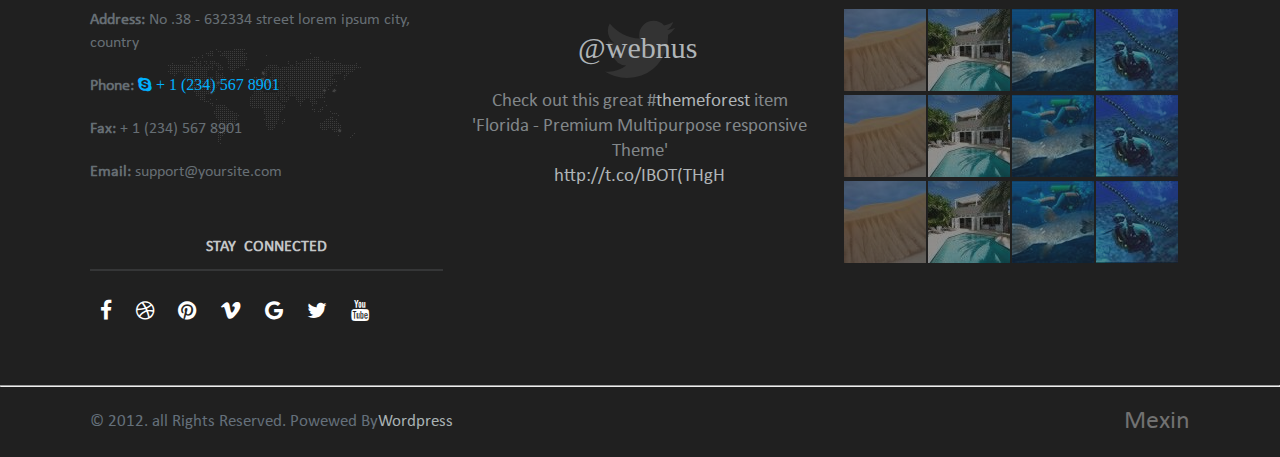
<file: pages.html>
<!doctype html>
<html>
<head>
	<meta charset="utf-8">
	<title>Mexin</title>
	<link rel="stylesheet" href="assets/css/reset.css">
	<link rel="stylesheet" href="assets/css/font-awesome.min.css">
    <link rel="stylesheet" href="assets/css/style.css">
</head>

<body>
	<header>
    	<div class="container clearfix">
        	<div class="form-left">
            	<ul>
                	<li><a href="#">FORM</a></li>
					<li>|</li>
					<li><a href="#">TERM</a></li>
                    <li>|</li>
                    <li><a href="#">CONTACT</a></li>        
                </ul>	
            </div>
            <div class="social-icon">
                	<a class="facebook" href="#"><i class="fa fa-facebook fa-lg"></i></a>
                    <a class="dribbble" href="#"><i class="fa fa-dribbble fa-lg"></i></a>
                    <a class="vimeo" href="#"><i class="fa fa-vimeo fa-lg"></i></a>
					<a class="google" href="#"><i class="fa fa-google fa-lg"></i></a>
                    <a class="twitter" href="#"><i class="fa fa-twitter fa-lg"></i></a>
            </div>
        </div>
    </header>
    <div class="new-border">
    <div class="container clearfix ">
    	<div class="logo">
        	<img src="assets/img/logo.jpg">
        </div>
        <div class="search-box">
       		<input class="search" type="search"> 
        </div>
        <nav>
            <ul class="nav">
                <li class="current">
                    <a href="#">HOME</a>
                    <ul>
                        <li><a herf="index.html">Home 1</a></li>
                        <li><a herf="#">Home 2</a></li>
                        <li class="sub_menu"><a herf="#">Home 3</a>
                            <ul>
                                <li><a href="#">Sub menu 1</a></li>
                                <li><a href="#">Sab menu 2</a></li> 
                            </ul>
                        </li>
                    </ul>
                </li>
                <li><a href="pages.html">PAGES</a></li>
                <li><a href="feature.html">FEATURES</a></li>
                <li><a href="blog.html">BLOG</a></li>
                <li><a href="contact.html">WORK</a></li>
            </ul>
        </nav>
    </div>
    </div>
    <!-------------------------------start-colum-1---------------------------------------------->
    <div class="container">
    	<div class="top-had">
        	<h1>RIGHT SIDEBAR</h1>
        </div>
    </div>
 	<div class="container">
    	<div class="row clearfix">
    	<div class="right-bar">
        	<div class="page-right-1">
            	<h4>The New Mobile Book Is Finally Here!</h4>
                <img src="assets/img/blog-post-pic1.jpg" width="100%">
                <p>aliquam enim enim, pharetra in sodales at, interdum sit amet dui. nullam vulputate eusisomd  urna non pharetra phasellus blandit mattes ipsum ac laoreet lorem lacinia et. cras et liugula libro.sodales at, interdum sit amet dui. nullam vulputate eusis<br> urna non pharetra phasellus blandit mattes ipsum ac laoreet lorem lacinia et.</p>
            </div>
        	<div class="page-right-2 clearfix">
            	<div class="para-left">
                	<h4>Penatibus et magins dis parturient montes consectetuer adipiscing</h4>
                	<p>aliquam enim enim, pharetra in sodales at, interdum sit amet dui. nullam vulputate eusisomd  urna non pharetra phasellus blandit mattes ipsum ac laoreet lorem lacinia et. cras et liugula libro.sodales at, interdum sit amet dui. nullam vulputate eusis.</p>
                </div>
                <div class="para-right">
                	<p>aliquam enim enim, pharetra in sodales at, interdum sit amet dui. nullam vulputate eusisomd  urna non pharetra phasellus blandit mattes ipsum ac laoreet lorem lacinia et. cras et liugula libro.</p>
                </div>
            </div>
            <div class="page-right-3 clearfix">
            	<div class="air-plan">
            		<img src="assets/img/plan.jpg">
            	</div>
                <div class="new-para">
                	<p>aliquam enim enim, pharetra in sodales at, interdum um sit amet dui.aliquam enim enim, pharetra in sodales at, interdum sit amet dui. nullam vulputate eusisomd  urna non pharetra phasellus blandit mattes ipsum ac lao sit amet dui.aliquam enim enim, pharetra in sodales at, interdum sit amet dui.ellus blandit mattes ipsum ac laoreet lorem lacinia et. cras et liugula libro.sodales.</p>
                </div>
            </div>    
        </div>
       	 <div class="colum-1 br-none clearfix">
              <aside class="left blog-width">
              	<div class="sidebar">
                	<div class="search-area">
                    	<input placeholder="Enter Keywords . . ." type="text">
                    </div>
                	<div class="list-bar">
                    	<ul>
                        	<h5>Categories</h5>
                        	<li><a href="#">Disign </a></li>
                            <li><a href="#">Print </a></li>
                            <li><a href="#">Vedio </a></li>
                            <li><a href="#">Other </a></li>
                        </ul>
                    </div>
                	<h2>TEXT WIDGET</h2>
                    <p>lorem ipsum dolor sit amet, consectetur adipisicinf elit sed do eiysmod tempor <a href="#"> exercotation</a> ut labore et dolore maggna aliqua. ut enim ad</p>                    
                    <div class="list-bar">
                    	<ul class="archives-mar">
                        	<h5>Archives</h5>
                        	<li><a href="#">May 2012 (2)</a></li>
                            <li><a href="#">May 2012 (2)</a></li>
                            <li><a href="#">May 2012 (2)</a></li>
                            <li><a href="#">May 2012 (2)</a></li>
                        </ul>
                    </div>
                    <div class="tags">
                        <h5>TAGS</h5>
                    	<ul>
                        	<li><a href="#">Design</a></li>
                            <li><a href="#">vistibulum</a></li>
                            <li><a href="#">web</a></li>
                            <li><a href="#">hosting</a></li>
                            <li><a href="#">domain</a></li>
                            <li><a href="#">HTMl</a></li>
                            <li><a href="#">vistibulum</a></li>
                            <li><a href="#">web</a></li>
                            <li><a href="#">hosting</a></li>
                            <li><a href="#">domain</a></li>
                            <li><a href="#">CSS</a></li>
                            <li><a href="#">vistibulum</a></li>
                            <li><a href="#">web</a></li>
                            <li><a href="#">hosting</a></li>
                            <li><a href="#">domain</a></li>
                            <li><a href="#">Link</a></li>
                            <li><a href="#">vistibulum</a></li>
                            <li><a href="#">web</a></li>
                            <li><a href="#">hosting</a></li>
                            <li><a href="#">domain</a></li>
                        </ul>
                    </div>
                </div>
              </aside>   
            </div>
           </div>
    </div>
  <!---------------------------------Footer-start------------------------------------------------->  
    <footer>
    	<div class="container">
        	<div class="primary-footer clearfix">
            	<div class="footer-1">	
                	<div class="main-hadding">
                    	<h5>CONTACT &nbsp;INFORMITION</h5>
                    </div>
                    <div class="contact-info">
                    	<p><span>Address:</span> No .38 - 632334 street lorem ipsum city, country</p>
                        <p><span>Phone:</span> <i class="fa fa-skype"> + 1 (234) 567 8901</i></p>
                        <p><span>Fax:</span> + 1 (234) 567 8901</p>
                        <p><span>Email:</span> support@yoursite.com</p>
                    </div>
                    <div class="main-hadding stay">
                    	<h5>STAY &nbsp;CONNECTED</h5>
                    </div>
                    <div class="new-link">
                		<a class="facebook" href="#"><i class="fa fa-facebook fa-lg"></i></a>
                    	<a class="dribbble" href="#"><i class="fa fa-dribbble fa-lg"></i></a>
                        <a class="pinterset" href="#"><i class="fa fa-pinterest fa-lg"></i></a>
                    	<a class="vimeo" href="#"><i class="fa fa-vimeo fa-lg"></i></a>
						<a class="google" href="#"><i class="fa fa-google fa-lg"></i></a>
                    	<a class="twitter" href="#"><i class="fa fa-twitter fa-lg"></i></a>
                        <a class="youtube" href="#"><i class="fa fa-youtube fa-lg"></i></a>
                        
                    </div>
                </div> 
                <div class="footer-1">
                	<div class="main-hadding ">
                    	<h5>LATEST &nbsp;TWEET</h5>
                    </div>
                    <div class="webnus">
                        <div class="my-tweet">
                        	<i class="fa fa-twitter">
                            	<h5><a href="#">@webnus</a></h5>
                            </i>
                        </div>
                    	<p>Check out this great #<a href="#">themeforest</a> item 'Florida - Premium Multipurpose  responsive Theme'<br> 
                        <a href="#">http://t.co/IBOT(THgH</a></p>
                    </div>
                </div>       
                <div class="footer-1">
                	<div class="main-hadding ">
                    	<h5>FLIKER &nbsp;PHOTOSTREM</h5>
                    </div>
                    <div class="flikr-img">
                    	<ul>
                        	<li>
                            	<img src="assets/img/dark.jpg">
                            </li>
                            <li>
                            	<img src="assets/img/dark1.jpg">
                            </li>
                        	<li>
                            	<img src="assets/img/dark2.jpg">
                            </li>
                            <li>
                            	<img src="assets/img/dark3.jpg">
                            </li>
                            <li>
                            	<img src="assets/img/dark.jpg">
                            </li>
                            <li>
                            	<img src="assets/img/dark1.jpg">
                            </li>
                            <li>
                            	<img src="assets/img/dark2.jpg">
                            </li>
                            <li>
                            	<img src="assets/img/dark3.jpg">
                            </li>
                            <li>
                            	<img src="assets/img/dark.jpg">
                            </li>
                            <li>
                            	<img src="assets/img/dark1.jpg">
                            </li>
                            <li>
                            	<img src="assets/img/dark2.jpg">
                            </li>
                            <li>
                            	<img src="assets/img/dark3.jpg">
                            </li>
                        </ul>
                    </div>
                </div>
            </div>
          </div>
           <hr class="mr-none">
          <div class="container">
            	<div class="secondry-footer clearfix">
                 <p>&copy; 2012. all Rights Reserved. Powewed By <span> Wordpress</span></p>
                 <span>Mexin</span>
                </div>
    	  </div>
    </footer>
    <script src="assets/js/jquery-1.11.3.min.js" type="text/javascript"></script>
    <script src="assets/js/jssor.slider-21.1.6.mini.js" type="text/javascript"></script>
    <script type="text/javascript">
        jQuery(document).ready(function ($) {

            var jssor_1_SlideoTransitions = [
              [{b:-1,d:1,o:-1},{b:0,d:1000,o:1}],
              [{b:1900,d:2000,x:-379,e:{x:7}}],
              [{b:1900,d:2000,x:-379,e:{x:7}}],
              [{b:-1,d:1,o:-1,r:288,sX:9,sY:9},{b:1000,d:900,x:-1400,y:-660,o:1,r:-288,sX:-9,sY:-9,e:{r:6}},{b:1900,d:1600,x:-200,o:-1,e:{x:16}}]
            ];

            var jssor_1_options = {
              $AutoPlay: true,
              $SlideDuration:1200,
              $SlideEasing: $Jease$.$OutQuint,
              $CaptionSliderOptions: {
                $Class: $JssorCaptionSlideo$,
                $Transitions: jssor_1_SlideoTransitions
              },
              $ArrowNavigatorOptions: {
                $Class: $JssorArrowNavigator$
              },
              $BulletNavigatorOptions: {
                $Class: $JssorBulletNavigator$
              }
            };

            var jssor_1_slider = new $JssorSlider$("jssor_1", jssor_1_options);

            /*responsive code begin*/
            /*you can remove responsive code if you don't want the slider scales while window resizing*/
            function ScaleSlider() {
                var refSize = jssor_1_slider.$Elmt.parentNode.clientWidth;
                if (refSize) {
                    refSize = Math.min(refSize, 1920);
                    jssor_1_slider.$ScaleWidth(refSize);
                }
                else {
                    window.setTimeout(ScaleSlider, 30);
                }
            }
            ScaleSlider();
            $(window).bind("load", ScaleSlider);
            $(window).bind("resize", ScaleSlider);
            $(window).bind("orientationchange", ScaleSlider);
            /*responsive code end*/
        });
    </script>
</body>
</html>
</file>
<file: assets/css/style.css>
@font-face{
	src:url(../fonts/Calibri.ttf);
	font-family:calibri;
	}
/* jssor slider bullet navigator skin 05 css */
        /*
        .jssorb05 div           (normal)
        .jssorb05 div:hover     (normal mouseover)
        .jssorb05 .av           (active)
        .jssorb05 .av:hover     (active mouseover)
        .jssorb05 .dn           (mousedown)
        */
        .jssorb05 {
            position: absolute;
        }
        .jssorb05 div, .jssorb05 div:hover, .jssorb05 .av {
            position: absolute;
            /* size of bullet elment */
            width: 16px;
            height: 16px;
            background: url('../img/b05.png') no-repeat;
            overflow: hidden;
            cursor: pointer;
        }
        .jssorb05 div { background-position: -7px -7px; }
        .jssorb05 div:hover, .jssorb05 .av:hover { background-position: -37px -7px; }
        .jssorb05 .av { background-position: -67px -7px; }
        .jssorb05 .dn, .jssorb05 .dn:hover { background-position: -97px -7px; }

        /* jssor slider arrow navigator skin 22 css */
        /*
        .jssora22l                  (normal)
        .jssora22r                  (normal)
        .jssora22l:hover            (normal mouseover)
        .jssora22r:hover            (normal mouseover)
        .jssora22l.jssora22ldn      (mousedown)
        .jssora22r.jssora22rdn      (mousedown)
        .jssora22l.jssora22lds      (disabled)
        .jssora22r.jssora22rds      (disabled)
        */
        .jssora22l, .jssora22r {
            display: block;
            position: absolute;
            /* size of arrow element */
            width: 40px;
            height: 58px;
            cursor: pointer;
            background: url('../img/a22.png') center center no-repeat;
            overflow: hidden;
        }
        .jssora22l { background-position: -10px -31px; }
        .jssora22r { background-position: -70px -31px; }
        .jssora22l:hover { background-position: -130px -31px; }
        .jssora22r:hover { background-position: -190px -31px; }
        .jssora22l.jssora22ldn { background-position: -250px -31px; }
        .jssora22r.jssora22rdn { background-position: -310px -31px; }
        .jssora22l.jssora22lds { background-position: -10px -31px; opacity: .3; pointer-events: none; }
        .jssora22r.jssora22rds { background-position: -70px -31px; opacity: .3; pointer-events: none; }
/*-----------------------------------------------slider end------------------------------------------------------------*/
body {
	font-family:calibri;
	}
#slider{
	border-bottom: 2px solid #d6d6d6;
	}
a {
	text-decoration:none;
	}
.container {
	width:1100px;
	margin:0 auto;
	}
header{
	border-bottom:1px solid #f3f3f3;
	}
.form-left {
	float:left;
	padding-top:20px;
	padding-bottom:20px;
	}
.form-left ul li {
	display:inline-block;
	margin-right:10px;
	color:#9aa6af;
	}
.form-left ul li a{
	font-family:Arial, Helvetica, sans-serif;
	font-size:12px;
	color:#9aa6af;
	text-decoration:none;
	}
.form-left ul li a:hover{
	color:#3F0;
	text-decoration:underline;
	}
.social-icon {
	float:right;
	padding-top:20px;
	}
.social-icon a {
	padding-left:19px;
	color:#9aa6af;
	}
.social-icon a.facebook:hover {
	color:#00C;
	}
.social-icon a.dribbble:hover {
	color:#F00;
	}
.social-icon a.vimeo:hover {
	color:#1ab7ea;
	}
.social-icon a.google:hover {
	color:#fbbc05;
	}
.social-icon a.twitter:hover {
	color:#1da1f2;
	}
.logo img {
	float:left;
	margin-top:30px;
	margin-bottom:25px;
	}
.search-box{
	float:right;
	margin-top:20px;
	}
.search-box .search {
	width:38px;
	background-color:#f3f3f3;
	background-image:url(../img/search-icon.png);
	background-repeat:no-repeat;
	padding:10px 18px;
	border-radius:50%;
	border:none;
	background-position:12px 50%;
	color:black;
	
	}
.new-border{
	border-bottom: 2px solid #d6d6d6;
	}
nav{
	float:right;
	margin-right:25px;
	}
nav ul li{
	display:inline-block;
	position:relative;
	
}
nav ul li.current a{
	color:#8fbe32;
	border-top-color:#8fbe32;
}
nav ul li a{
	display:block;
	font-family:Arial, Helvetica, sans-serif;
	font-size:18px;
	color:#444444;
	text-decoration:none;
	padding:0 22px;
	border-top:3px solid rgba(143,190,50,0);
	line-height:80px;
	}
nav ul li a:hover{
	transition:all 0.2s ease;
	color:#8fbe32;
	border-top-color:#8fbe32;
}
.nav ul{
	border-bottom-left-radius:5px;
	border-bottom-right-radius:5px;
	border-top:2px solid #8fbe32;
	display:none;
	background-color:#FFF;
	position:absolute;
	z-index:10000;
	
	}
.nav ul li:first-child , li.sub_menu ul li:hover {
	background-color:#f3f3f3;
	}
.nav ul li:last-child{
	border:none;
	border-bottom-left-radius:5px;
	border-bottom-right-radius:5px;
	}
.nav ul li{
	padding-left:10px;
	padding-right:40px;
	display:block;
	border-bottom:1px solid #f4f4f4;
	}
.nav li ul li a{
	padding:0;
	font-size:12px;
	width:75px;
	line-height: 35px;
	color:#000;
	border:none;
	}
.nav ul li:hover{
	background-color:#f3f3f3;
	}
.nav li:hover > ul{
	display:block;
	}
li.sub_menu ul{
	left:124px;
	top:0px;
	} 
.one-third{
	font-family:Arial, Helvetica, sans-serif;
	float:left;
	width: 30%;
	margin-top:50px;
	margin-right:5%;
	color:#666e74;
	
}
.one-third h3 {
	font-size:24px;
	font-weight:bold;
	margin-top:12px;
	margin-bottom:12px;
	}
.one-third p {
	font-size:16px;
	line-height:25px;
	padding-bottom:60px;
	}
.right-last {
	margin-right:0;
	}
hr {
	color:#e5e5e5;
	margin-bottom:35px;
	}
.left {
	float:left;
	width:190px;
	display:block;
	margin-right:10px;
	}
.left .sidebar h2{
	color: #333333;
	font-size:30px;
	line-height:24px;
	margin-bottom:16px;
	}
.left .sidebar p {
	font-size:14px;
	line-height:20px;
	color:#666e74;
	letter-spacing:0.3px;
	margin-bottom:20px;
	}
.left .sidebar a.first-class {
	line-height:45px;
	color:#8fbe32;
	}
.br-tp{
	border-top:1px solid #e5e5e5;
	}
.list-bar ul {
	margin-top: 45px;
	}
.list-bar ul h5 {
	font-size:25px;
	color:#333333;
	margin-bottom:15px;
	}
.list-bar ul li{
	line-height:30px;
	border-bottom:1px dotted #e6e6e6;
	}
.list-bar ul li a{
	margin-left:8px;
	color:#95a3a6;
	}
.right{
	float:right;
	width:830px;
	}
.feature-1 {
	float:left;
	width:405px;
	}
.feature-2 {
	float:right;
	width:405px;
	}
figure h3{
	font-size:22px;
	color:#494949;
	line-height:40px;
	margin-top:10px;
	margin-bottom:7px;
	}
figure p{
	color:#95a3a6;
	margin-bottom:40px;
	}
figure p span{
	color:#0093d0;
	}
.two-colums {
	padding: 40px 0px;
	border-top:2px solid #e6e6e6;
	border-bottom:2px solid #e6e6e6;
	margin-top:25px;
	}
.my-text {
	float:left;
	}
.my-text h1{
	font-size:30px;
	color:#333333;
	padding-bottom:20px;
	}
.my-text p{
	font-size:18px;
	color:#95a3a6;
	}
.puchase-btn {
	float:right;
	 margin-top:9px;
	}
.puchase-btn a{
	
	font-size:16px;
	color:#fff;
	background-color:#8fbe32;
	padding: 12px 22px;
	}
.puchase-btn a:hover {
	color:#000;
	}
.overlay {
	margin:50px 0px;
	}
.necessary-left{
	float:left;
	width:519px;
	margin-right:23px;
	}
.necessary-left h1 {
	font-size:25px;
	padding-bottom:20px;
	color:#333;
	}
.necessary-left .pra-img p{
	float:left;
	width:339px;
	font-size:14px;
	line-height:25px;
	color:#666e74;
	}
.necessary-left a{
	color:#8fbe32;
	}
.br_pad{
	border-right:1px solid #e5e5e5;
	padding-right:15px;
	}
.latest-hadding h5{
	font-size:18px;
	padding-bottom:15px;
	border-bottom:1px solid #e5e5e5;
	}
figure figcaption h6 {
	font-size:18px;
	line-height:32px;
	color:#444444;
	}
.quote {
	margin:20px 0px;
	text-align:center;
	line-height:40px;
	}
.quote p{
	font-size:12px;
	color:#95a3a6;
	}
.quote h2{
	font-size:24px;
	color:#444444;
	}
.quote p a {
	font-size:14px;
	color:#444444;
	}
footer{
	background-color:#202020;
	border-top: 3px solid #e5e5e5;
	}
.primary-footer .footer-1 {
	
	float:left;
	width:353px;
	margin-right:20px;
	}
.primary-footer .footer-1:last-child{
	margin-right:0;
	}
.footer-1 .main-hadding{
	margin-top:55px;
	margin-bottom:46px;
	}
.footer-1 .main-hadding h5{
	text-align:center;
	color: #c4c6c8;
	font-weight:bold;
	border-bottom:2px solid #353637;
	padding-bottom:14px;
	}
.footer-1 .contact-info{
	background-image:url(../img/world-map.png);
	background-position:center center;
	background-repeat:no-repeat;
	}
.footer-1 .contact-info p{
	color:#666e74;
	margin-bottom:20px;
	line-height:23px; 
	}
.footer-1 .contact-info p span {
	font-weight:800;
	}
.footer-1 .contact-info p i {
	color:#00affd;
	}
.stay {
	margin-bottom:32px !important; 
	}
.new-link{
	margin-bottom:65px;
	
	}
.new-link a {
	color:#fff;
	padding:10px;
	border-radius:4px;
	}
.new-link a.facebook:hover{
	background-color:#00C;
	
	}
.new-link a.dribbble:hover{
	background-color:#F00;
	}
.new-link a.pinterset:hover{
	background-color:#00C;
	}
.new-link a.vimeo:hover{
	background-color:#1ab7ea;
	}
.new-link a.google:hover{
	background-color:#fbbc05;
	}
.new-link a.twitter:hover{
	background-color:#1da1f2;
	}
.new-link a.youtube:hover{
	background-color:#00C;
	}
.webnus{
	text-align:center;
	}
.webnus a {
	color:#afb4b7;
	}
.webnus .my-tweet {
	}
.webnus .my-tweet i {
	font-size: 80px;
	color:#333333;
	position:relative;
	text-align: center
	}
.webnus h5 {
	font-size:30px;
	position: absolute;
	top:23px;
	text-align:center;
	right:33%;
	width:100%;
	}
.webnus p {
	font-size:19px;
	color:#82878a;
	line-height:25px;
	}
.flikr-img{
	margin-left:8px;
	
	}
.flikr-img ul li{
	float:left;
	margin-right:2px;
	opacity:0.5;
	
	}
hr.mr-none{
	margin:0;
	}
.flikr-img ul li:hover {
	opacity:1;
	transition:all 0.3s ease-in;
	}
.secondry-footer{
	line-height:70px;
	}
.secondry-footer p{
	float:left;
	font-size:17px;
	color:#65707b;
	}
.secondry-footer p span{
	font-size:17px;
	color:#a9b2b4;
	}
.secondry-footer span{
	float:right;
	font-size: 26px;
	color:#717171;
	}
/*****************************End index.html***************************************/
/*****************************Start blog.html***************************************/

.top-had h1{
	font-size:50px;
	font-weight:900;
	color:#424748;
	margin-top:40px;
	margin-bottom:80px;
	}
.top-had h1 span {
	font-size:24px;
	font-weight:100;
	color:#808080;
	}
.search-area:after{
	content: "\f002";
	font-family:FontAwesome;
	position:absolute;
	color:#a9a9a9;
	}
::-webkit-input-placeholder {
  color: #a9a9a9;
}
::-moz-placeholder { /* Firefox 19+ */
  color: #a9a9a9;
}
.search-area input {
	width:80%;
	border:none;
	margin-left:5px;
	}
.search-area{
	position:relative;
	width:100%;
	border:1px solid #e5e5e5;
	padding:12px 0px;
	}
.row .colum-1{
	float:left;
	width:304px;
	border-right: 1px solid #e5e5e5;
	}
.blog-width{
	width:262px;
	}
.blog-width h2 {
	margin-top:80px;
	}
.blog-width p a{
	color:#0093d0;
}
.blog-width .archives-mar{
	margin-top:80px;
	}
.blog-width .tags h5{
	font-size:24px;
	color:#54606b;
	font-weight:bold;
	margin-top:80px;
	margin-bottom:25px;
	}
.blog-width .tags ul li{
	display:inline-block;
	}
.blog-width .tags ul li a{
	padding: 6px 10px;
	font-size:16px;
	color:#797979;
	background-color:#f2f2f2;
	line-height:40px;
	border-radius:3px;
	}
.colum-2{
	float:left;
	width:485px;
	}
.colum-2 .contant {
	width:400px;
	margin: 0 auto;
	}
.contant .job-seeking figure figcaption h6{
	font-size:36px;
	color:#444444;
	line-height:35px;
	padding:15px 0px;
	}
.contant .job-seeking figure figcaption p{
	margin-bottom:20px;
	}
.contant .job-seeking figure figcaption p a {
	color:#69ba45;
	}
.contant .job-seeking .para-btn{
	border-bottom:3px solid #e5e5e5;
	padding-bottom:60px;
	margin-bottom:45px;
	}
.contant .job-seeking .para-btn p{
	font-size: 18px;
	color:#666e74;
	line-height:25px;
	margin-bottom:37px;
	}
.contant .job-seeking .para-btn a {
	font-size:17px;
	color:#fff;
	background-color:#0093d0;
	padding: 9px 12px 9px 17px;
	border:none;
	border-radius:4px;
	}
.row .colum-1.br-none , .contant .job-seeking .para-btn.br-none{
	border:none;
	}
.row .colum-1.br-none{
	border-left:1px solid #e5e5e5;
	}
.row .colum-1.br-none .blog-width{
	margin-left:40px;
	}
.pagination {
	text-align:center;
	padding-bottom:60px;
	}
.pagination a{
    margin: -3px;
	border:1px solid #e5e5e5;
	padding:12px 15px;
	color:#0093d0;
	}
.pagination a:first-child{
	border-bottom-left-radius:2px;
	border-top-left-radius:2px;
	}
.pagination a:last-child{
	border-bottom-right-radius:2px;
	border-top-right-radius:2px;
	}
.pagination a:hover , a.page-active {
	color:#999;
	background-color:#f5f5f5;
	}
/*-----------------------------------------end blog--------------------------------------------------*/
/*-----------------------------------------start pages--------------------------------------------------*/
.right-bar{
	float:left;
	width:750px;
	margin-right:40px;
	}
.right-bar .page-right-1 h4{
	font-size:30px;
	padding-bottom:40px;
	}
.right-bar .page-right-1 p{
	font-size:16px;
	color:#666e74;
	line-height:28px;
	padding-top:18px;
	padding-bottom:40px;
	}
.page-right-2 .para-left{
	float:left;
	width:390px;
	border-right: 1px solid #e5e5e5;
	padding-right:15px;
}
.page-right-2 .para-left h4{
	font-size:20px;
	line-height:25px;
	padding-bottom:35px;
	}
.page-right-2 .para-left p{
	font-size:16px;
	color:#666e74;
	line-height:23px;
	}
.page-right-2 .para-right{
	float:left;
	width:250px;
	}
.page-right-2 .para-right p{
	font-style:italic;
	color:#a5adae;
	line-height:20px;
	margin-left:25px;
	padding-top:25px;
}
.page-right-3{
	margin-top: 45px;
	margin-bottom:110px;
}
.page-right-3 .air-plan {
	float:left;
	padding:5px;
	background-color:#f9f9f9;
	border:2px solid #c9c9c9;
	margin-right:14px;
}
.page-right-3 .new-para p{
	font-size:17px;
	color:#a5adae;
	line-height:24px;
	}
/*---------------------------------------------------------end pages---------------------------------------------------------------------*/
/*---------------------------------------------------------start contact-us---------------------------------------------------------------------*/
.contact{
	float:left;
	width:474px;	
	}
.contact .informition h1{
	font-size:30px;
	font-weight:bold;
	padding-bottom:35px;
	}
.contact .informition {
	background: url(../img/world-map.png) no-repeat center center / cover;
	padding-bottom:40px;
	border-bottom:2px solid #e5e5e5;
	margin-bottom:40px;
	}
.contact .informition h6{
	font-size:18px;
	font-weight:bold;
	}
.contact .informition p {
	color:#666e74;
	padding-bottom:10px;
	}
.contact .informition p i{
	color:#00affd;
	}
.contact .informition h6,.contact .informition p {
	line-height:43px;
	}
.contact .para-3 p {
	font-size:17px;
	color:#666e74;
	line-height:25px;
	}
.sign-in {
	float:right;
	width:500px;
	margin-right:30px;
	margin-bottom:100px;
	border:5px solid #e5e5e5;
	border-radius:5px;
	}
.sign-in .our-info{
	border-bottom:5px solid #e5e5e5;
	padding: 12px 25px 38px;
	}
.sign-in .our-info h6 {
	font-size:20px;
	padding-top:35px;
	padding-bottom:17px;
	}
.sign-in .our-info input{
	width:90%;
	font-size:20px;
	padding:3% 4%;
	border:3px solid #e5e5e5;
	border-radius:5px;
	}
::-webkit-input-placeholder { /* Chrome/Opera/Safari */
  font-size:20px;
}
::-moz-placeholder { /* Firefox 19+ */
  font-size:20px;
}
:-ms-input-placeholder { /* IE 10+ */
  font-size:20px;
}
:-moz-placeholder { /* Firefox 18- */
 font-size:20px;
}
.sign-in .sent-message {
	padding: 12px 25px 38px;
	}
.sign-in .sent-message h6 {
	font-size:20px;
	padding-top:25px;
	padding-bottom:15px;
	}
.sign-in .sent-message textarea {
	width:90%;
	font-size:20px;
	padding:3% 4%;
	border:3px solid #e5e5e5;
	border-radius:5px;
	height:200px;
	margin-bottom:38px;
	}
.sign-in .sent-message .sent-btn {
	text-align:center;
	}
.sign-in .sent-message .sent-btn a{
	font-size:17px;
	color:#fff;
	background-color:#8fbe32;
	padding: 10px 15px;
	border-radius:3px;
	}
.map {
	width:100%;
	}
/*-----------------------------------------------end contact---------------------------------------------------------------*/
/*-----------------------------------------------start-feature---------------------------------------------------------------*/
.back-clr{
	background-color:#fbfbfb;
	padding-top:30px;
	}
.feature-container{
	width:866px;
	margin:0 auto;
	background:url(../img/tline-cnt-bg1.png) repeat-y  center center;
	}
.my-date{
	margin: 0 auto;
	background-color:#FFF;
	display:block;
	width:158px;
	height:34px;
	border:2px solid #e5e5e5;
	line-height:34px;
	}
.my-date p {
	text-align:center;
	font-size:20px;
	color:#aaaaaa;
	}
.feature-left{
	float:left;
	width:400px;
	margin-top:30px;
	}
.feature-left article , .feature-right article{
	position:relative;
	border:1px solid #e5e5e5;
	border-radius:3px;
	background-color:#fff;
	margin-bottom:30px;
	}
.feature-left article .br-btm , .feature-right article .br-btm {
	border-bottom:1px solid #e5e5e5;
	margin-bottom:15px;
	}
.feature-left figure figcaption h2 , .feature-right figure figcaption h2{
	font-size:24px;
	line-height:55px;
	}
.feature-left figure , article .perant-div p , .feature-right figure{
	padding:10px;
	}
.feature-left figure figcaption p , .feature-right figure figcaption p {
	margin-bottom:10px;
	}
article .perant-div{
	margin-bottom:23px;
	}
article .perant-div p.different{
	font-size:17px;
	color:#666e74;
	line-height:25px;
	padding-bottom:20px;
	}
article .perant-div .comments {
	float:left;
	width:200px;
	height:40px;
	background-color:#e9e9e9;
	text-align:center;
	}
article .perant-div .comments p {
	font-size:18px;
	font-weight:bold;
	color:#95a2aa;
	}
article .perant-div .april-date{
	float:right;
	width:190px;
	height:40px;
	background-color:#e9e9e9;
	}
article .perant-div .april-date p{
	float:right;
	margin-right:3px;
	margin-top: -6px;
	color:#95a2aa;
	}
article .perant-div .april-date span{
	float:left;
	font-size:28px;
	color:#95a2aa;
	padding-left:7px;
	padding-top:8px;
}
.feature-right {
	float:right;
	width:400px;
	margin-top:65px;
	}
.feature-right article{
	margin-bottom:60px;
	}
.abs {
	position: absolute;
	left: 396px;
	top: 11px;
	}
.abs-right{
	position: absolute;
    left: -43px;
    top: 10px;
	}
</file>
